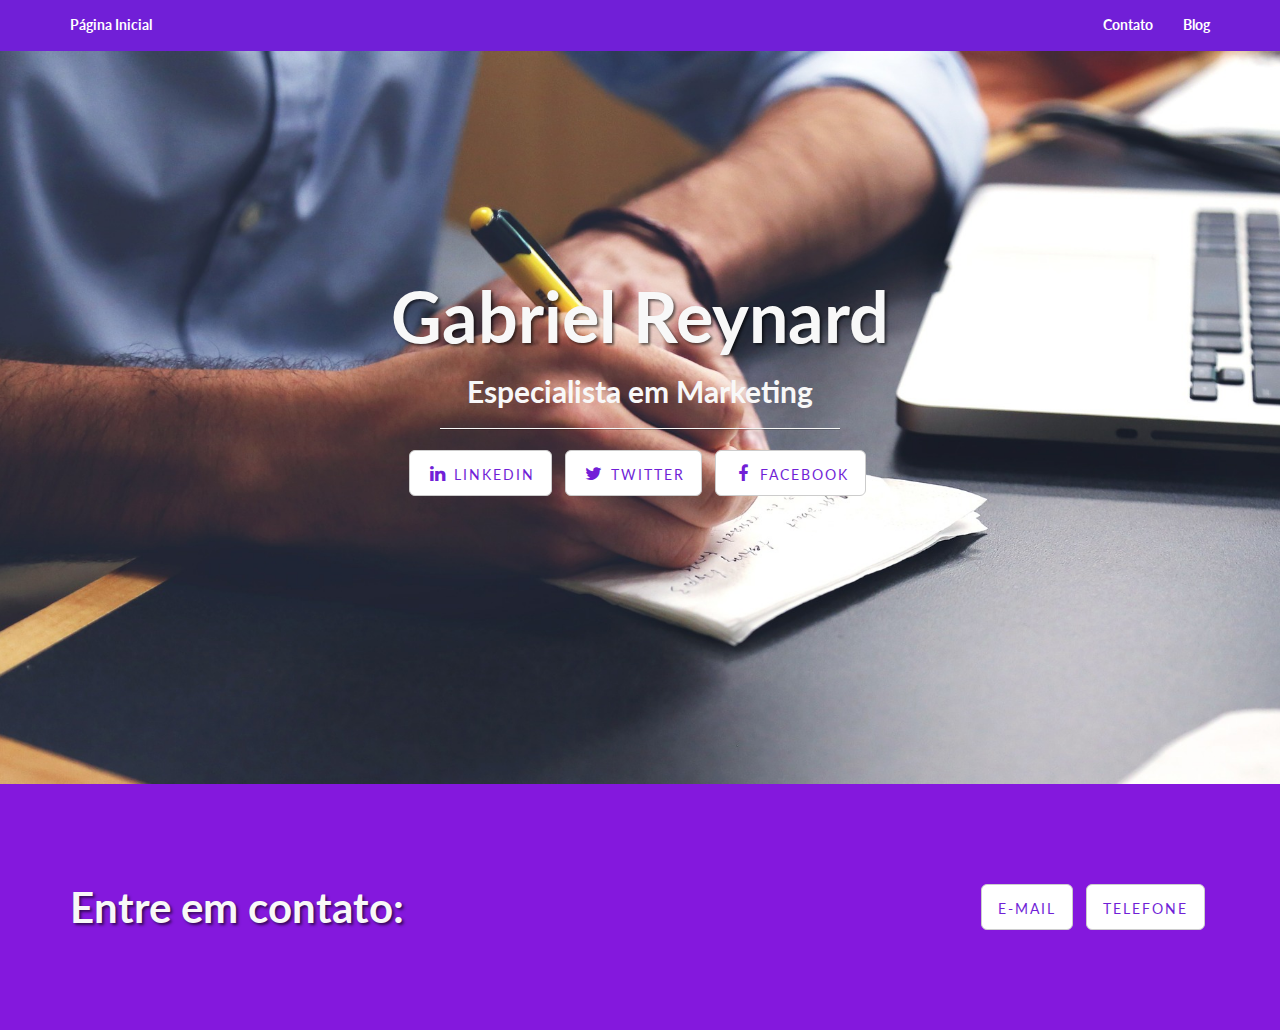
<file: index.html>
<!DOCTYPE html>
<html xmlns="http://www.w3.org/1999/xhtml"
      xmlns:fb="http://ogp.me/ns/fb#">

<head>

<!-- Google Tag Manager -->
<script>(function(w,d,s,l,i){w[l]=w[l]||[];w[l].push({'gtm.start':
new Date().getTime(),event:'gtm.js'});var f=d.getElementsByTagName(s)[0],
j=d.createElement(s),dl=l!='dataLayer'?'&l='+l:'';j.async=true;j.src=
'https://www.googletagmanager.com/gtm.js?id='+i+dl;f.parentNode.insertBefore(j,f);
})(window,document,'script','dataLayer','GTM-NPWWBMD');</script>
<!-- End Google Tag Manager -->
	
	<!-- Google Tag Manager (noscript) -->
<noscript><iframe src="https://www.googletagmanager.com/ns.html?id=GTM-NPWWBMD"
height="0" width="0" style="display:none;visibility:hidden"></iframe></noscript>
<!-- End Google Tag Manager (noscript) -->
	
<script type="text/javascript" src="https://platform.linkedin.com/badges/js/profile.js" async defer></script>	
	
<meta property="og:image" content="http://reynard.com.br/img/intro-bg.jpg" />

    <meta charset="utf-8">
    <meta http-equiv="X-UA-Compatible" content="IE=edge">
    <meta name="viewport" content="width=device-width, initial-scale=1">
    <meta name="description" content="">
    <meta name="author" content="">

    <title>Gabriel Reynard | Marketing</title>
    
    <meta name="description" content="Um Especialista em Marketing com experiências nos segmentos de Educação, Tecnologia e Bens de Consumo. Apaixonado por viagens, pela família e pela vida."/>
    
    <meta name="keywords" content="marketing, marketing digital, gabriel reynard"/>
    
    <meta name="robots" content="index, follow">

    <!-- Bootstrap Core CSS -->
    <link href="css/bootstrap.min.css" rel="stylesheet">

    <!-- Custom CSS -->
    <link href="css/landing-page.css" rel="stylesheet">

    <!-- Custom Fonts -->
    <link href="font-awesome/css/font-awesome.min.css" rel="stylesheet" type="text/css">
    <link href="http://fonts.googleapis.com/css?family=Lato:300,400,700,300italic,400italic,700italic" rel="stylesheet" type="text/css">

    <!-- HTML5 Shim and Respond.js IE8 support of HTML5 elements and media queries -->
    <!-- WARNING: Respond.js doesn't work if you view the page via file:// -->
    <!--[if lt IE 9]>
        <script src="https://oss.maxcdn.com/libs/html5shiv/3.7.0/html5shiv.js"></script>
        <script src="https://oss.maxcdn.com/libs/respond.js/1.4.2/respond.min.js"></script>
    <![endif]-->
    
    <script>
  (function(i,s,o,g,r,a,m){i['GoogleAnalyticsObject']=r;i[r]=i[r]||function(){
  (i[r].q=i[r].q||[]).push(arguments)},i[r].l=1*new Date();a=s.createElement(o),
  m=s.getElementsByTagName(o)[0];a.async=1;a.src=g;m.parentNode.insertBefore(a,m)
  })(window,document,'script','https://www.google-analytics.com/analytics.js','ga');

  ga('create', 'UA-35359712-6', 'auto');
  ga('send', 'pageview');

</script>

<script src="//load.sumome.com/" data-sumo-site-id="26dd190a7f1447407d6a8760873aee9131aa11bc234b447bf2e35074ff7b2635" async="async"></script>



</head>

<body>

    <!-- Navigation -->
    <nav class="navbar navbar-default navbar-fixed-top topnav" role="navigation">
        <div class="container topnav">
            <!-- Brand and toggle get grouped for better mobile display -->
            <div class="navbar-header">
                <button type="button" class="navbar-toggle" data-toggle="collapse" data-target="#bs-example-navbar-collapse-1">
                    <span class="sr-only">Toggle navigation</span>
                    <span class="icon-bar"></span>
                    <span class="icon-bar"></span>
                    <span class="icon-bar"></span>
                </button>
                <a class="navbar-brand topnav" href="#">Página Inicial</a>
            </div>
            <!-- Collect the nav links, forms, and other content for toggling -->
            <div class="collapse navbar-collapse" id="bs-example-navbar-collapse-1">
                <ul class="nav navbar-nav navbar-right">
                    
                  
                    <li>
                        <a href="#contact">Contato</a>
                    </li>
					<li>
                        <a href="https://blog.reynard.com.br" target="_blank">Blog</a>
                    </li>
                </ul>
            </div>
            <!-- /.navbar-collapse -->
        </div>
        <!-- /.container -->
    </nav>


    <!-- Header -->
    <a name="about"></a>
    <div class="intro-header">
        <div class="container">

            <div class="row">
                <div class="col-lg-12">
                    <div class="intro-message">
                        <h1>Gabriel Reynard</h1>
                        <h2>Especialista em Marketing</h2>
                        <hr class="intro-divider">
                        <ul class="list-inline intro-social-buttons">
                            <li>
                                <a href="https://www.linkedin.com/in/gabrielreynard" target="_blank" class="btn btn-default btn-lg"><i class="fa fa-linkedin fa-fw"></i> <span class="network-name">Linkedin</span></a>
                            </li>
							<li>
                                <a href="https://twitter.com/gareynard" target="_blank" class="btn btn-default btn-lg"><i class="fa fa-twitter fa-fw"></i> <span class="network-name">Twitter</span></a>
                            </li>
                            <li>
                                <a href="https://www.fb.com/gabrielreynard" target="_blank" class="btn btn-default btn-lg"><i class="fa fa-facebook fa-fw"></i> <span class="network-name">Facebook</span></a>
                            </li>
                        </ul>
                    </div>
                </div>
            </div>

        </div>
        <!-- /.container -->

    </div>
    <!-- /.intro-header -->

    <!-- Page Content -->


   

	<a  name="contact"></a>
    <div class="banner">

        <div class="container">

            <div class="row">
                <div class="col-lg-6">
                    <h2>Entre em contato:</h2>
                </div>
                <div class="col-lg-6">
                    <ul class="list-inline banner-social-buttons">
                        <li>
                            <a href="mailto:gabriel@reynard.com.br" class="btn btn-default btn-lg"><span class="network-name">E-mail</span></a>
                        </li>
                        <li>
                            <a href="tel:+5535991804041" class="btn btn-default btn-lg"><span class="network-name">Telefone</span></a>
                        </li>
                        
                    </ul>
                </div>
            </div>

        </div>
        <!-- /.container -->

    </div>
    <!-- /.banner -->

    

    <!-- jQuery -->
    <script src="js/jquery.js"></script>

    <!-- Bootstrap Core JavaScript -->
    <script src="js/bootstrap.min.js"></script>

<meta name="p:domain_verify" content="312d7c4b03420b6bc331256ff706c9ef"/>

</body>

</html>
</file>
<file: css/landing-page.css>
/*!
 * Start Bootstrap - Landing Page Bootstrap Theme (http://startbootstrap.com)
 * Code licensed under the Apache License v2.0.
 * For details, see http://www.apache.org/licenses/LICENSE-2.0.
 */

body,
html {
    width: 100%;
    height: 100%;
}

body,
h1,
h2,
h3,
h4,
h5,
h6 {
    font-family: "Lato","Helvetica Neue",Helvetica,Arial,sans-serif;
    font-weight: 700;
}

.topnav {
    font-size: 14px; 
}

.lead {
    font-size: 18px;
    font-weight: 400;
}

.intro-header {
    padding-top: 50px; /* If you're making other pages, make sure there is 50px of padding to make sure the navbar doesn't overlap content! */
    padding-bottom: 50px;
    text-align: center;
    color: #f8f8f8;
    background: url(../img/intro-bg.jpg) no-repeat center center;
    background-size: cover;
}

.intro-message {
    position: relative;
    padding-top: 20%;
    padding-bottom: 20%;
}

.intro-message > h1 {
    margin: 0;
    text-shadow: 2px 2px 3px rgba(0,0,0,0.6);
    font-size: 5em;
}

.intro-divider {
    width: 400px;
    border-top: 1px solid #f8f8f8;
    border-bottom: 1px solid rgba(0,0,0,0.2);
}

.intro-message > h3 {
    text-shadow: 2px 2px 3px rgba(0,0,0,0.6);
}

@media(max-width:767px) {
    .intro-message {
        padding-bottom: 15%;
    }

    .intro-message > h1 {
        font-size: 3em;
    }

    ul.intro-social-buttons > li {
        display: block;
        margin-bottom: 20px;
        padding: 0;
    }

    ul.intro-social-buttons > li:last-child {
        margin-bottom: 0;
    }

    .intro-divider {
        width: 100%;
    }
}

.network-name {
    text-transform: uppercase;
    font-size: 14px;
    font-weight: 400;
    letter-spacing: 2px;
}

.content-section-a {
    padding: 50px 0;
    background-color: #f8f8f8;
}

.content-section-b {
    padding: 50px 0;
    border-top: 1px solid #e7e7e7;
    border-bottom: 1px solid #e7e7e7;
}

.section-heading {
    margin-bottom: 30px;
}

.section-heading-spacer {
    float: left;
    width: 200px;
    border-top: 3px solid #e7e7e7;
}

.banner {
    padding: 100px 0;
    color: #f8f8f8;
    background: url(../img/banner-bg.jpg) no-repeat center center;
    background-size: cover;
}

.banner h2 {
    margin: 0;
    text-shadow: 2px 2px 3px rgba(0,0,0,0.6);
    font-size: 3em;
}

.banner ul {
    margin-bottom: 0;
}

.banner-social-buttons {
    float: right;
    margin-top: 0;
}

@media(max-width:1199px) {
    ul.banner-social-buttons {
        float: left;
        margin-top: 15px;
    }
}

@media(max-width:767px) {
    .banner h2 {
        margin: 0;
        text-shadow: 2px 2px 3px rgba(0,0,0,0.6);
        font-size: 3em;
    }

    ul.banner-social-buttons > li {
        display: block;
        margin-bottom: 20px;
        padding: 0;
    }

    ul.banner-social-buttons > li:last-child {
        margin-bottom: 0;
    }
}

footer {
    padding: 50px 0;
    background-color: #f8f8f8;
}

p.copyright {
    margin: 15px 0 0;
}
</file>
